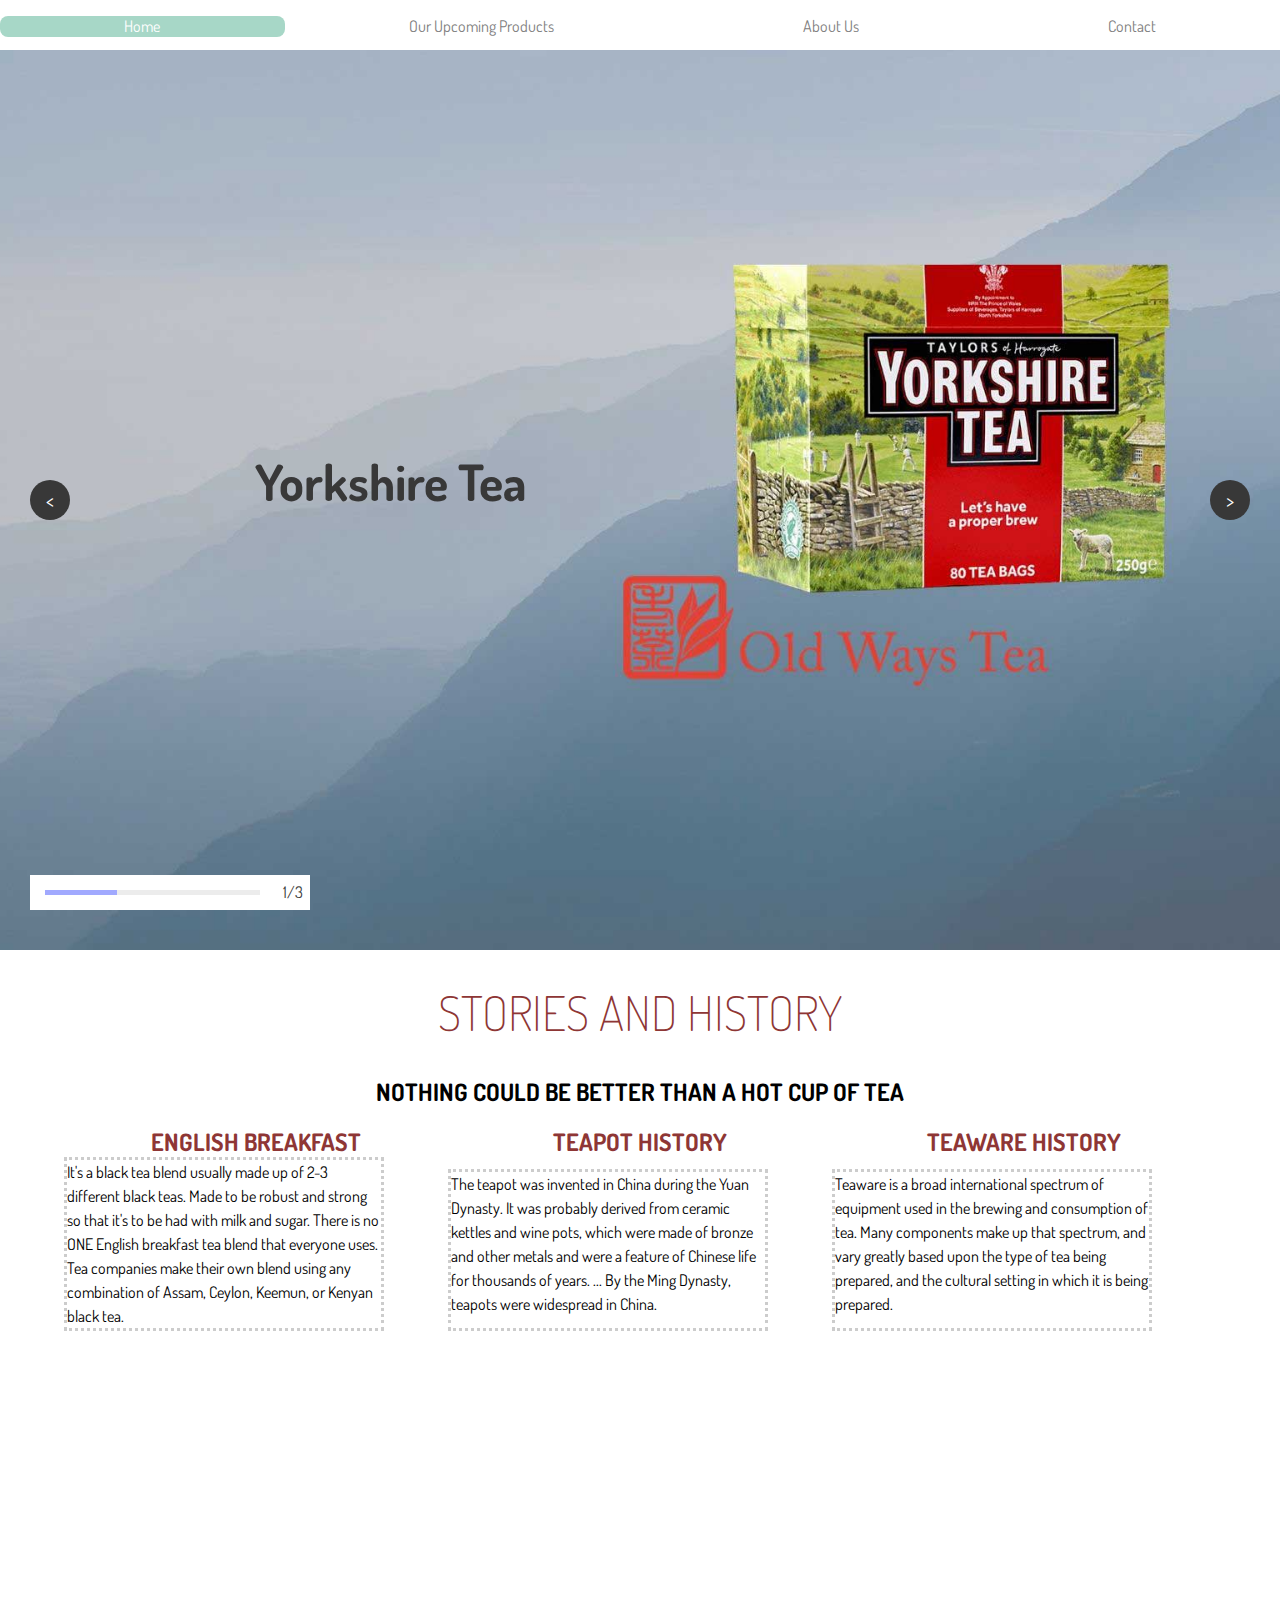
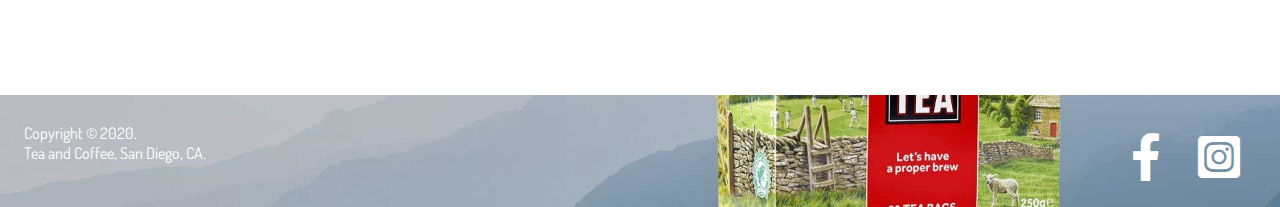
<file: index.html>
<!DOCTYPE html>
<html lang="en">
  <head>
    <meta charset="UTF-8" />
    <title>Tea & Coffee</title>
    <meta
      name="viewport"
      content="width=device-width, initial-scale=1, shrink-to-fit=no"
    />

    <link
      rel="stylesheet"
      href="https://use.fontawesome.com/releases/v5.5.0/css/all.css"
    />
    <link
      href="https://fonts.googleapis.com/css?family=Dosis"
      rel="stylesheet"
    />

    <link rel="stylesheet" href="../css/main.css" />

    <style>
      body {
        font-family: "Dosis";
        /* width: 80%;
        margin: 0 auto; */
      }

      nav {
        margin-bottom: 0.8rem;
      }

      #content {
        position: relative;
        min-height: 100vh;
      }

      p {
        margin-bottom: 1rem;
      }

      img {
        border-radius: 8px;
      }

      #content-wrap {
        padding-bottom: 4.5rem;
      }

      #main-footer {
        margin-top: 260px;
        height: 7rem;
        background-image: url("../images/1.jpg");
        background-repeat: no-repeat;
        background-position: center;
        background-size: cover;
        /* position: absolute; */
        bottom: 0;
        width: 100%;
        /* height: 4.5rem; */
      }
      
      .footer-content {
        display: flex;
        justify-content: space-between;
        height: 7rem;
        align-items: center;
      }

      .SocialMedia .fab {
        margin-right: 1rem;
        height: 50px;
        width: 50px;
        line-height: 50px;
        text-align: center;
        padding: 0.5rem;
      }
      .containerFT {
        max-width: 1280px;
        padding: 0 1.5rem;
        margin: auto;
        overflow: hidden;
      }
      .comp-ex-footer {
        margin-top: 30rem;
      }
      @media (max-width: 570px) {
        #main-footer {
          height: 10rem;
        }
        .comp-ex-footer {
          margin-top: 0.5rem;
        }
        .footer-content {
          flex-direction: column;
          padding: 1rem;
          height: 10rem;
        }
      }
    </style>
  </head>

  <body>
    <!-- body content  -->
    <div id="content">
      <div id="content-wrap">
        <nav class="all-sides-pa-4 all-sides-ma-2">
          <ul class="navbarUL">
            <li class="activeLI"><a href="index.html">Home</a></li>
            <li class="">
              <a href="pages/page1.html">Our Upcoming Products</a>
            </li>
            <li class=""><a href="navbar3.html">About Us</a></li>
            <li class=""><a href="navbar4.html">Contact</a></li>
          </ul>
        </nav>
        <div class="fragment all-sides-ma-4 all-sides-pa-4">
          <div class="slider">
            <div class="slider-items">
              <div class="Oneitem active">
                <div
                  class="imgSlide"
                  style="background-image: url('../images/1.jpg');"
                ></div>
                <div class="captionSlide">
                  <div class="textS Main-black">
                    <h1>Yorkshire Tea</h1>
                    <p>Taylors</p>
                  </div>
                </div>
              </div>
              <div class="Oneitem">
                <div
                  class="imgSlide"
                  style="background-image: url('../images/2low.jpg');"
                ></div>
                <div class="captionSlide">
                  <div class="textS Main-black">
                    <h1>Swachh Tea</h1>
                    <p>Tea Spa</p>
                  </div>
                </div>
              </div>
              <div class="Oneitem">
                <div
                  class="imgSlide"
                  style="background-image: url('../images/3.jpg');"
                ></div>
                <div class="captionSlide all-sides-pa-3">
                  <div class="textS Main-black">
                    <h1>Perfect Brewing Coffee Co.</h1>
                    <p>Original Blend</p>
                  </div>
                </div>
              </div>
            </div>

            <!-- Slider controls -->

            <div class="controlsSlide">
              <div class="prevS">&lt;</div>
              <div class="nextS">&gt;</div>
            </div>

            <!-- /Slider controls  -->

            <!--Slide info-->
            <div class="slide-info">
              <div class="meterS">
                <div class="innerS"></div>
              </div>
              <div class="numberS"></div>
            </div>
            <!--/Slide info-->

            <!--Next slide progress meter-->
            <div class="progressSlide"></div>
            <!--/Next slide progress meter-->
          </div>
        </div>

       
        <div class="text-center all-sides-ma-4">
          <h1 class="darkRed_tx darkRed_txfont-3 Sm-font-2 Med-font-1 fontW-2 Main-black ma-RL-1 up">
           Stories and History
          </h1>
          <h2 class=" font-5 Sm-font-4 Med-font-3 lHeight-copy up">
            <!-- style="text-transform: none !important;" -->
            Nothing could be better than a hot cup of tea 
          </h2>
        </div>

        <!-- Grid -->
        <div
          class="col-3 width90p centerGroup all-sides-ma-4"
          style="border: none !important;"
        >
          <div class="col-1-embed" style="border: none !important;">
            <h2 class="darkRed_tx  up text-center">English Breakfast</h2>
            <p
              class="font-5 lHeight-copy MaxW-narrow b-dotted b-light-gray all-sides-pa-2"
            >
            It's a black tea blend usually made up of 2-3 different black teas. Made to be robust and strong so that it's to be had with milk and sugar. There is no ONE English breakfast tea blend that everyone uses. Tea companies make their own blend using any combination of Assam, Ceylon, Keemun, or Kenyan black tea.
            </p>
          </div>
          <div class="col-1-embed" style="border: none !important;">
            <h2 class="darkRed_tx  up text-center">Teapot History</h2>
            <p
              class="font-5 lHeight-copy MaxW-narrow b-dotted b-light-gray all-sides-pa-2"
            >
              The teapot was invented in China during the Yuan Dynasty. It was probably derived from ceramic kettles and wine pots, which were made of bronze and other metals and were a feature of Chinese life for thousands of years. ... By the Ming Dynasty, teapots were widespread in China.
            </p>
          </div>
          <div class="col-1-embed" style="border: none !important;">
            <h2 class="darkRed_tx up text-center">Teaware History</h2>
            <p
              class="font-5 lHeight-copy MaxW-narrow b-dotted b-light-gray all-sides-pa-2"
            >
            Teaware is a broad international spectrum of equipment used in the brewing and consumption of tea. Many components make up that spectrum, and vary greatly based upon the type of tea being prepared, and the cultural setting in which it is being prepared. 
            </p>
            <!-- This is often referred to as the tea ceremony, and holds much significance in many cultures, particularly in northwestern Europe and in eastern Asia. -->
          </div>
        </div>

        <!-- Table -->
      </div>

      <footer id="main-footer" class="darkBlue_bg">
        <div class="footer-content containerFT">
          <p class="white_tx">
            Copyright &copy; 2020. <br />Tea and Coffee, San Diego, CA.
          </p>
          <div class="SocialMedia">
            <a href="https://www.facebook.com/" target="_blank"
              ><i class="fab fa-facebook-f fa-3x white_tx"></i>
            </a>

            <a href="https://www.instagram.com/" target="_blank"
              ><i class="fab fa-instagram-square fa-3x white_tx"></i
            ></a>
          </div>
        </div>
      </footer>
    </div>
    <!-- end of div#content -->
    <script src="../scripts/main.js"></script>
  </body>
</html>
</file>
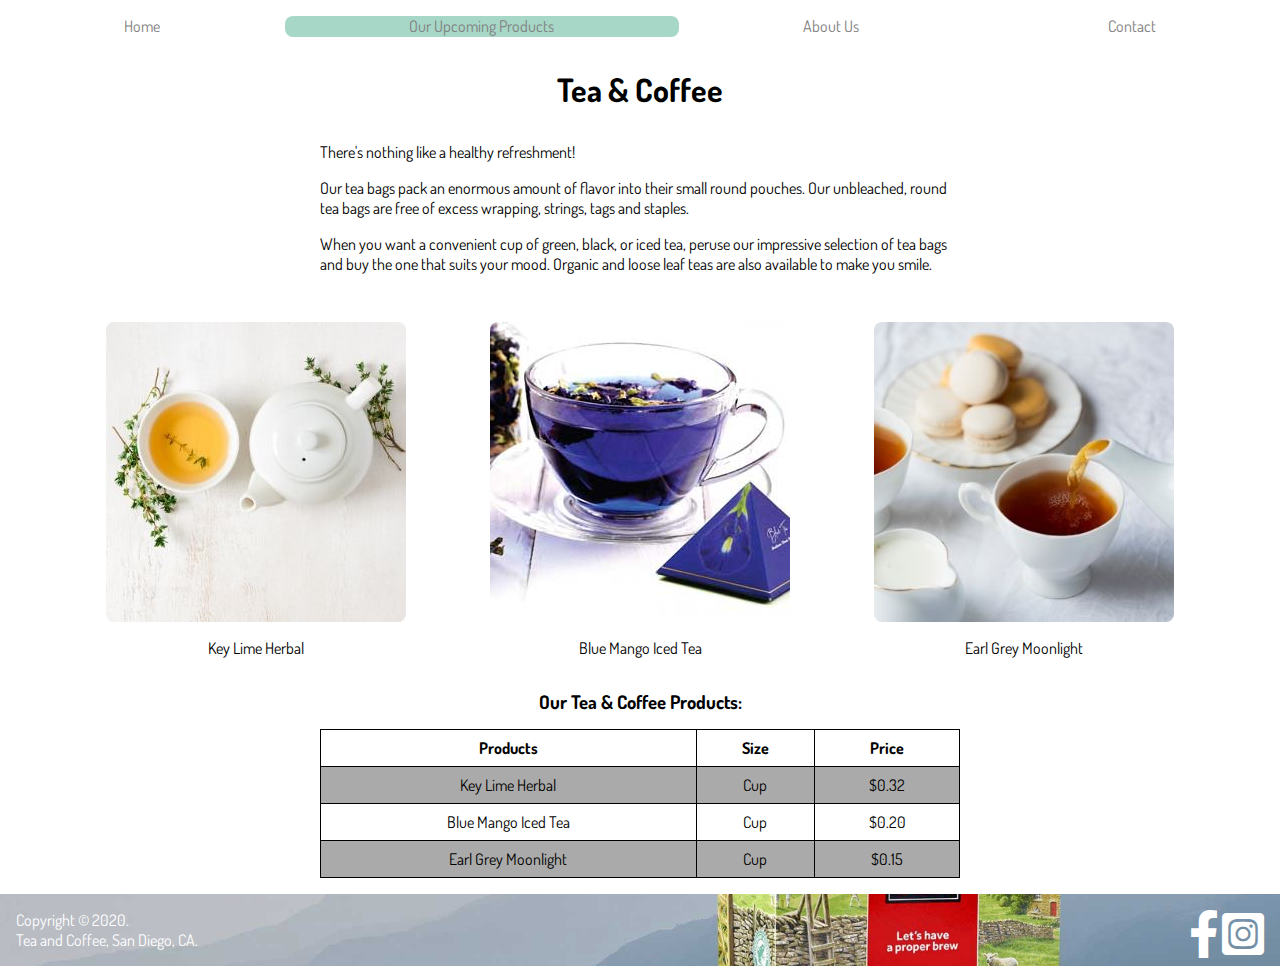
<file: pages/page1.html>
<!DOCTYPE html>
<html lang="en">
  <head>
    <meta charset="UTF-8" />
    <title>Upcoming Produts</title>
    <meta
      name="viewport"
      content="width=device-width, initial-scale=1, shrink-to-fit=no"
    />

    <link
      rel="stylesheet"
      href="https://use.fontawesome.com/releases/v5.5.0/css/all.css"
    />
    <link
      href="https://fonts.googleapis.com/css?family=Dosis"
      rel="stylesheet"
    />

    <link rel="stylesheet" href="../css/main.css" />

    <style>
      body {
        font-family: "Dosis";
      }

      #content {
        position: relative;
        min-height: 100vh;
      }

      p {
        margin-bottom: 1rem;
      }

      img {
        border-radius: 8px;
      }

      #content-wrap {
        padding-bottom: 4.5rem;
      }

      #main-footer {
        background-image: url("../images/1.jpg");
        background-repeat: no-repeat;
        background-position: center;
        background-size: cover;
        position: absolute;
        bottom: 0;
        width: 100%;
        height: 4.5rem;
      }

      .containerFT {
        display: flex !important;
        justify-content: space-between;
        padding: 1rem 1rem 0 1rem;
      }
    </style>
  </head>

  <body>
    <!-- body content  -->
    <div id="content">
      <div id="content-wrap">
        <nav>
          <ul class="navbarUL">
            <li><a href="../index.html">Home</a></li>
            <li class="activeLI">
              <a href="../pages/page1.html">Our Upcoming Products</a>
            </li>
            <li><a href="navbar3.html">About Us</a></li>
            <li><a href="navbar4.html">Contact</a></li>
          </ul>
        </nav>

        <h1 class="centerGroup text-center">Tea & Coffee</h1>
        <!-- <h2>Welcome to Tea & Coffee!</h2> -->

        <div class="col-1 width50p centerGroup">
          <p>There's nothing like a healthy refreshment!</p>
          <p>
            Our tea bags pack an enormous amount of flavor into their small
            round pouches. Our unbleached, round tea bags are free of excess
            wrapping, strings, tags and staples.
          </p>
          <p>
            When you want a convenient cup of green, black, or iced tea, peruse
            our impressive selection of tea bags and buy the one that suits your
            mood. Organic and loose leaf teas are also available to make you
            smile.
          </p>
        </div>

        <!-- Grid -->
        <div class="col-3 width90p centerGroup">
          <div class="col-1-embed">
            <img src="../images/4.jpg" class="centerGroup" alt = "tea"/>
            <p class="text-center">Key Lime Herbal</p>
          </div>
          <div class="col-1-embed">
            <img src="../images/blue.jpg" class="centerGroup" alt = "tea"/>
            <p class="text-center">Blue Mango Iced Tea</p>
          </div>
          <div class="col-1-embed">
            <img src="../images/8.jpg" class="centerGroup" alt = "tea"/>
            <p class="text-center">Earl Grey Moonlight</p>
          </div>
        </div>

        <!-- Table -->
        <div id="bodyContentTea">
          <h3 class="text-center">Our Tea & Coffee Products:</h3>
          <table
            class="centerGroup stripes border-outline border-row border-grid responsive-table lgihtBrown_bg text-center"
          >
            <tr class="white_bg">
              <th>Products</th>
              <th>Size</th>
              <th>Price</th>
            </tr>
            <tr>
              <td>Key Lime Herbal</td>
              <td>Cup</td>
              <td>$0.32</td>
            </tr>
            <tr class="white_bg">
              <td>Blue Mango Iced Tea</td>
              <td>Cup</td>
              <td>$0.20</td>
            </tr>
            <tr>
              <td>Earl Grey Moonlight</td>
              <td>Cup</td>
              <td>$0.15</td>
            </tr>
          </table>
        </div>
      </div>

      <footer id="main-footer" class="darkBlue_bg">
        <div class="footer-content containerFT">
          <p class="white_tx">
            Copyright &copy; 2020. <br />Tea and Coffee, San Diego, CA.
          </p>
          <div class="SocialMedia">
            <a href="https://www.facebook.com/" target="_blank"
              ><i class="fab fa-facebook-f fa-3x white_tx"></i>
            </a>

            <a href="https://www.instagram.com/" target="_blank"
              ><i class="fab fa-instagram-square fa-3x white_tx"></i
            ></a>
          </div>
        </div>
      </footer>
    </div>
    <!-- end of div#content -->
    <script src="../scripts/main.js"></script>
  </body>
</html>
</file>
<file: css/main.css>
@import url("https://fonts.googleapis.com/css2?family=Dosis:wght@300;400;600&display=swap");
@import url("https://cdnjs.cloudflare.com/ajax/libs/font-awesome/5.13.0/css/all.min.css");
@import url("https://cdnjs.cloudflare.com/ajax/libs/font-awesome/5.13.0/css/all.min.css");
.primaryColor {
  color: #a1a9fe;
}

.primDark {
  color: #6f7bfd;
}

.text-center {
  text-align: center;
}

.text-left {
  text-align: left;
}

.text-right {
  text-align: right;
}

.text-justify {
  text-align: justify;
}

.shadow-1 {
  box-shadow: 0px 4px 2px rgba(0, 0, 0, 0.2);
}

.shadow-2 {
  box-shadow: 0px 0px 8px 2px rgba(0, 0, 0, 0.2);
}

.shadow-3 {
  box-shadow: 2px 4px 2px rgba(0, 0, 0, 0.2);
}

.shadow-4 {
  box-shadow: 2px 8px 0px rgba(0, 0, 0, 0.2);
}

.shadow-5 {
  box-shadow: 4px 4px 8px 0px rgba(0, 0, 0, 0.2);
}

.opacity-10 {
  opacity: 1;
}

.opacity-9 {
  opacity: 0.9;
}

.opacity-8 {
  opacity: 0.8;
}

.opacity-7 {
  opacity: 0.7;
}

.opacity-6 {
  opacity: 0.6;
}

.opacity-5 {
  opacity: 0.5;
}

.opacity-4 {
  opacity: 0.4;
}

.opacity-3 {
  opacity: 0.3;
}

.opacity-2 {
  opacity: 0.2;
}

.opacity-1 {
  opacity: 0.1;
}

.opacity-05 {
  opacity: 0.05;
}

.opacity-025 {
  opacity: 0.025;
}

.opacity-0 {
  opacity: 0;
}

.fragment {
  overflow-x: hidden;
  box-sizing: border-box;
}

.slider {
  height: 100vh;
  position: relative;
  overflow: hidden;
}

.slider .slider-items {
  height: 100%;
}

.slider .slider-items .Oneitem {
  height: 100%;
  display: none;
}

.slider .slider-items .Oneitem.active {
  display: flex;
}

.slider .slider-items .Oneitem .imgSlide {
  max-width: 100%;
  height: 100%;
  width: 100%;
  position: absolute;
  left: 0;
  top: 0;
  background-position: center;
  background-size: cover;
  animation: zoom 1s linear forwards;
}

@keyframes zoom {
  0% {
    transform: scale(1);
  }
  100% {
    transform: scale(1.05);
  }
}

.slider .slider-items .Oneitem .captionSlide {
  position: relative;
  max-width: 1170px;
  z-index: 10;
  margin: auto;
  flex-grow: 1;
}

.slider .slider-items .Oneitem .captionSlide h1 {
  margin: 0;
  font-size: 50px;
  animation: text 1s ease forwards;
}

.slider .slider-items .Oneitem .captionSlide p {
  margin: 10px 0 0;
  font-size: 20px;
  animation: text 1s ease forwards;
  animation-delay: 0.5s;
  opacity: 0;
}

@keyframes text {
  0% {
    opacity: 0;
    transform: translateX(-100px);
  }
  100% {
    opacity: 1;
    transform: translateX(0px);
  }
}

.slider .controlsSlide .prevS,
.slider .controlsSlide .nextS {
  position: absolute;
  height: 40px;
  width: 40px;
  background-color: #383838;
  border-radius: 50%;
  z-index: 11;
  top: 50%;
  margin-top: -20px;
  color: #ffffff;
  text-align: center;
  line-height: 40px;
  font-size: 20px;
  cursor: pointer;
  transition: background-color 0.5s ease;
}

.slider .controlsSlide .prevS:hover,
.slider .controlsSlide .nextS:hover {
  background-color: #a1a9fe;
}

.slider .controlsSlide .prevS {
  left: 30px;
}

.slider .controlsSlide .nextS {
  right: 30px;
}

.slider .slide-info {
  position: absolute;
  width: 280px;
  padding: 15px;
  left: 30px;
  bottom: 40px;
  background-color: #ffffff;
  padding-right: 50px;
}

.slider .slide-info .meterS {
  height: 5px;
  background-color: #ececec;
  width: 100%;
}

.slider .slide-info .meterS .innerS {
  width: 0px;
  background-color: #a1a9fe;
  transition: all 1s linear;
  height: 5px;
}

.slider .slide-info .numberS {
  position: absolute;
  right: 0px;
  top: 0px;
  color: #383838;
  height: 100%;
  width: 35px;
  text-align: center;
  line-height: 35px;
}

@keyframes progressSlide {
  0% {
    width: 0%;
  }
  100% {
    width: 100%;
  }
}

/*responsive*/
@media (max-width: 1700px) {
  .slider .slider-items .Oneitem .captionSlide {
    padding: 50px 200px;
  }
}

@media (max-width: 1170px) {
  .slider .slider-items .Oneitem .captionSlide {
    padding: 15px 100px;
  }
}

@media (max-width: 767px) {
  .fragment {
    display: none;
  }
}

.ital {
  font-style: italic;
}

.bold {
  font-weight: bold;
}

.capit {
  text-transform: capitalize;
}

.up {
  text-transform: uppercase;
}

.low {
  text-transform: lowercase;
}

.text-trans-none {
  text-transform: none !important;
}

.cite {
  font-style: italic;
  font-family: fantasy;
}

.line {
  text-decoration: line-through !important;
}

.underline {
  text-decoration: underline !important;
}

.font-1 {
  font-size: 5rem;
}

.font-2 {
  font-size: 3rem;
}

.font-3 {
  font-size: 1.5rem;
}

.font-4 {
  font-size: 1.25rem;
}

.font-5 {
  font-size: 1rem;
}

.font-6 {
  font-size: 0.875rem;
}

.MaxW {
  max-width: 30em;
}

.MaxW-wide {
  max-width: 34em;
}

.MaxW-narrow {
  max-width: 20em;
}

.fontW-1 {
  font-weight: 100;
}

.fontW-2 {
  font-weight: 200;
}

.fontW-3 {
  font-weight: 300;
}

.fontW-4 {
  font-weight: 400;
}

.fontW-5 {
  font-weight: 500;
}

.fontW-6 {
  font-weight: 600;
}

.fontW-7 {
  font-weight: 700;
}

.fontW-8 {
  font-weight: 800;
}

.fontW-9 {
  font-weight: 900;
}

.lHeight-consolid {
  line-height: 1;
}

.lHeight-title {
  line-height: 1.25;
}

.lHeight-copy {
  line-height: 1.5;
}

.blockquate {
  margin-left: 0;
  margin-top: 0;
  padding-left: 2rem;
  color: #383838;
  border-left-style: solid;
  border-left-width: 1px;
  border-width: 0.25rem;
  border-color: #a1a9fe;
}

.blockquate-p {
  font-size: 1.5rem;
  line-height: 1;
  max-width: 30em;
  margin-top: 0;
}

.blockquate-c {
  text-transform: uppercase;
  font-size: 0.875rem;
  letter-spacing: 0.1em;
  font-style: normal;
}

.list-non {
  list-style-type: none;
}

.list-fun {
  list-style-type: "\1F44D";
}

.list-sq {
  list-style-type: square;
}

.list-cir {
  list-style-type: circle;
}

.default {
  font-family: "Dosis", Helvetica, sans-serif;
}

.sans-serif {
  font-family: helvetica, arial, sans-serif;
}

.helvetica {
  font-family: "helvetica neue", helvetica, sans-serif;
}

.avenir {
  font-family: "avenir next", avenir, sans-serif;
}

.serif {
  font-family: georgia, times, serif;
}

.athelas {
  font-family: athelas, georgia, serif;
}

.georgia {
  font-family: georgia, serif;
}

.times {
  font-family: times, serif;
}

.baskerville {
  font-family: baskerville, serif;
}

.code {
  font-family: Consolas, "courier new";
  padding: 2px;
  font-size: 105%;
}

.courier {
  font-family: "Courier Next", courier, monospace;
}

.b-default {
  border-style: solid;
  border-width: 1px;
}

.b-top {
  border-top-style: solid;
  border-top-width: 1px;
}

.b-right {
  border-right-style: solid;
  border-right-width: 1px;
}

.b-bottom {
  border-bottom-style: solid;
  border-bottom-width: 1px;
}

.b-left {
  border-left-style: solid;
  border-left-width: 1px;
}

.b-none {
  border-style: none;
  border-width: 0;
}

.b-dotted {
  border-style: dotted;
}

.b-dashed {
  border-style: dashed;
}

.b-blue {
  border-color: #a1a9fe;
}

.b-white {
  border-color: #ffffff;
}

.b-light-gray {
  border-color: #ccc;
}

@media screen and (min-width: 30em) {
  .Sm-pad-0 {
    padding: 0rem;
  }
  .Sm-pad-1 {
    padding: 0.5px;
  }
  .Sm-pad-2 {
    padding: 1rem;
  }
  .Sm-pad-3 {
    padding: 2rem;
  }
  .Sm-pad-4 {
    padding: 4rem;
  }
  .Sm-pad-5 {
    padding: 8rem;
  }
  .Sm-pad-6 {
    padding: 16rem;
  }
}

@media screen and (min-width: 30em) and (max-width: 60em) {
  .Sm-font-2 {
    font-size: 2.25rem;
  }
  .Sm-font-4 {
    font-size: 1.25rem;
  }
}

@media screen and (min-width: 60em) {
  .Med-font-1 {
    font-size: 3rem;
  }
  .Med-font-3 {
    font-size: 1.5rem;
  }
}

i.fas.fa-bars {
  color: #19d5a5;
  text-align: center;
  margin: 0 auto;
  width: 100%;
  margin-top: 1em;
}

.displayGrid {
  display: grid;
}

.vanish {
  display: none;
}

.navbarUL {
  grid-template-columns: 1fr;
  grid-template-rows: auto;
  text-align: center;
}

.navbarUL li a {
  display: block;
  color: #808080;
}

.navbarLI {
  border: 1px solid #383838;
}

.activeLI {
  background-color: #a7d7c7;
  border-radius: 8px;
}

.whiteText {
  color: #ffffff !important;
}

@media screen and (min-width: 376px) and (max-height: 375px) {
  ul {
    margin-top: 0.5em;
  }
  li {
    grid-row: 1;
  }
  i.fas.fa-bars {
    display: none;
  }
  .displayGrid {
    grid-template-rows: 1fr;
    grid-template-columns: auto;
  }
}

@media screen and (min-width: 768px) {
  ul {
    margin-top: 1em;
  }
  li {
    grid-row: 1;
  }
  i.fas.fa-bars {
    display: none;
  }
  .displayGrid {
    grid-template-rows: 1fr;
    grid-template-columns: auto;
  }
}

@media screen and (min-width: 900px) {
  .navbarUL li a:after {
    content: "";
    display: block;
    margin: 0 auto;
    border-bottom: 1px solid #a1a9fe;
    width: 0%;
    transition: 1.5s ease-out;
  }
  .navbarUL li a:hover:after {
    width: 30%;
  }
}

.centerGroup {
  margin: 0 auto;
}

.centerTextContent {
  text-align: center;
}

.width10p {
  width: 10%;
}

.width20p {
  width: 20%;
}

.width30p {
  width: 30%;
}

.width40p {
  width: 40%;
}

.width50p {
  width: 50%;
}

.width60p {
  width: 60%;
}

.width70p {
  width: 70%;
}

.width80p {
  width: 80%;
}

.width90p {
  width: 90%;
}

.width100p {
  width: 100%;
}

.col-1 {
  display: grid;
  grid-template-columns: 1fr;
  grid-template-rows: auto;
  margin-top: 1em;
  margin-bottom: 1em;
}

.col-1-embed {
  display: grid;
  grid-template-columns: repeat(1, 1fr);
  grid-template-rows: auto;
}

.col-2 {
  display: grid;
  grid-template-columns: repeat(2, 1fr);
  grid-template-rows: auto;
  margin-top: 1em;
  margin-bottom: 1em;
}

.col-2 :first-child {
}

.col-2-embed {
  display: grid;
  grid-template-columns: repeat(2, 1fr);
  grid-template-rows: auto;
}

.col-3 {
  display: grid;
  grid-template-columns: repeat(3, 1fr);
  grid-template-rows: auto;
  margin-top: 1em;
  margin-bottom: 1em;
}

.col-3-embed {
  display: grid;
  grid-template-columns: repeat(3, 1fr);
  grid-template-rows: auto;
}

.col-4 {
  display: grid;
  grid-template-columns: repeat(4, 1fr);
  grid-template-rows: auto;
  margin-top: 1em;
  margin-bottom: 1em;
}

.col-4-embed {
  display: grid;
  grid-template-columns: repeat(4, 1fr);
  grid-template-rows: auto;
}

.col-5 {
  display: grid;
  grid-template-columns: repeat(5, 1fr);
  grid-template-rows: auto;
  margin-top: 1em;
  margin-bottom: 1em;
}

.col-5-embed {
  display: grid;
  grid-template-columns: repeat(5, 1fr);
  grid-template-rows: auto;
}

.col-6 {
  display: grid;
  grid-template-columns: repeat(6, 1fr);
  grid-template-rows: auto;
  margin-top: 1em;
  margin-bottom: 1em;
}

.col-6-embed {
  display: grid;
  grid-template-columns: repeat(6, 1fr);
  grid-template-rows: auto;
}

.uneven {
  display: grid;
  grid-template-rows: auto;
}

.responsive-table {
  width: 50%;
}

.border-outline {
  border: 1px solid black;
  border-collapse: collapse;
}

.border-row tr {
  border: 1px solid black;
  border-collapse: collapse;
}

.border-grid th,
.border-grid td {
  border: 1px solid black;
  border-collapse: collapse;
}

table,
tr,
th,
td {
  padding: 0.5rem;
}

.tableLeftAlign {
  text-align: left;
}

.centerGroup {
  margin: 1em auto;
}

table.stripes tr:nth-child(even) {
  background-color: #aaa;
}

.mainDiv {
  margin: 0 10px;
  padding: 0;
  box-sizing: border-box;
}

.paymentAMZ {
  background: #ffffff;
  max-width: 360px;
  margin: 80px auto;
  height: auto;
  padding: 35px;
  padding-top: 70px;
  border-radius: 5px;
  position: relative;
}

.paymentAMZ h2 {
  text-align: center;
  letter-spacing: 2px;
  margin-bottom: 40px;
  color: #383838;
  margin: 0;
  padding: 0;
  box-sizing: border-box;
}

.formFields .labelAMZ {
  display: block;
  color: #383838;
  margin-bottom: 6px;
}

.inputAMZ {
  padding: 13px 0px 13px 25px;
  width: 100%;
  text-align: center;
  border: 2px solid #ececec;
  border-radius: 5px;
  letter-spacing: 1px;
  word-spacing: 3px;
  outline: none;
  font-size: 16px;
  color: #616060;
  margin: 0;
  box-sizing: border-box;
}

.card-grp {
  display: flex;
  justify-content: space-between;
  margin: 0;
  padding: 0;
  box-sizing: border-box;
}

.card-item {
  width: 48%;
  margin: 0;
  padding: 0;
  box-sizing: border-box;
}

.spaceSC {
  margin-bottom: 20px;
  margin-top: 0;
  margin-left: 0;
  margin-right: 0;
  padding: 0;
  box-sizing: border-box;
}

.icon-relative {
  position: relative;
}

.icon-relative .fas,
.fa-credit-card,
.fa-calendar-alt {
  text-align: left;
}

.icon-relative .fas,
.icon-relative .far {
  position: absolute;
  bottom: 12px;
  left: 15px;
  font-size: 20px;
  color: #383838;
}

.BTN-1_2 {
  margin-top: 40px;
  background: #19d5a5;
  padding: 12px;
  text-align: center;
  color: #f4f4f4;
  border-radius: 5px;
  cursor: pointer;
  margin-bottom: 0;
  text-decoration: none;
  border-style: none;
  border-width: 0;
  color: #f4f4f4;
  background-color: #8187d8;
  border-radius: 10px;
  transform: translateZ(0);
  transition: transform 0.25s ease-out;
  opacity: 1;
  cursor: pointer;
}

.BTN-1_2:hover,
.BTN-1_2:focus {
  transform: scale(1.05);
  opacity: 0.8;
  transition: opacity 0.15s ease-out;
}

.BTN-1_2:active {
  transform: scale(0.9);
}

@media screen and (max-width: 420px) {
  .card-grp {
    flex-direction: column;
  }
  .card-item {
    width: 100%;
    margin-bottom: 20px;
  }
  .BTN-1_2 {
    margin-top: 20px;
  }
}

.Main-blue {
  color: #a1a9fe;
}

.Main-black {
  color: #383838;
}

.Main-white {
  color: #ffffff;
}

.Sec-blue {
  color: #8187d8;
}

.Sec-blue_bg {
  background-color: #8187d8;
}

.Sec-opac {
  background-color: #d1d5ff;
}

.Sec-black {
  color: #383838;
}

.Sec-white {
  color: #f4f4f4;
}

.Sec-gray {
  color: #ccc;
}

.primDark {
  color: #6f7bfd;
}

.white_bg {
  background-color: #ffffff;
}

.black_bg {
  background-color: #000000;
}

.lightBlue_bg {
  background-color: #e5f9fb;
}

.lightRed_bg {
  background-color: #f5d3cb;
}

.lightYellow_bg {
  background-color: #f8f493;
}

.lightGreen_bg {
  background-color: #e7f6ac;
}

.lgihtBrown_bg {
  background-color: #f5efd2;
}

.darkBlue_bg {
  background-color: #a7bed3;
}

.darkRed_bg {
  background-color: #8e3635;
}

.darkYellow_bg {
  background-color: #b0993b;
}

.darkGreen_bg {
  background-color: #80984a;
}

.darkBrown_bg {
  background-color: #8d755b;
}

.darkBlue_tx {
  color: #a7bed3;
}

.darkRed_tx {
  color: #8e3635;
}

.darkYellow_tx {
  color: #b0993b;
}

.darkGreen_tx {
  color: #80984a;
}

.darkBrown_tx {
  color: #8d755b;
}

.white_tx {
  color: white;
}

.black_tx {
  color: #000000;
}

.gray_tx {
  color: #808080;
}

.gray_bg {
  background-color: #fafafa;
}

.juicy_green_tx {
  color: #309c32;
}

.juicy_green_bg {
  color: #309c32;
}

.beige_bg {
  background-color: #e7e2dd;
}

.float-l {
  float: left;
}

.float-r {
  float: right;
}

.float-n {
  float: none;
}

.clearFix::after {
  content: " ";
  display: table;
  clear: both;
}

.BTN-1 {
  text-decoration: none;
  border-style: none;
  border-width: 0;
  padding-left: 1rem;
  padding-right: 1rem;
  padding-top: 0.5rem;
  padding-bottom: 0.5rem;
  margin-bottom: 0.5rem;
  display: inline-block;
  color: #f4f4f4;
  background-color: #8187d8;
  border-radius: 10px;
  transform: translateZ(0);
  transition: transform 0.25s ease-out;
  opacity: 1;
  cursor: pointer;
}

.BTN-1:hover,
.BTN-1:focus {
  transform: scale(1.05);
  opacity: 0.8;
  transition: opacity 0.15s ease-out;
}

.BTN-1:active {
  transform: scale(0.9);
}

.BTN-1_1 {
  text-decoration: none;
  border-style: none;
  border-width: 0;
  padding-left: 1rem;
  padding-right: 1rem;
  padding-top: 0.5rem;
  padding-bottom: 0.5rem;
  margin-bottom: 0.5rem;
  display: inline-block;
  color: #f4f4f4;
  background-color: #808080;
  border-radius: 10px;
  transform: translateZ(0);
  transition: transform 0.25s ease-out;
  opacity: 1;
  cursor: pointer;
}

.BTN-1_1:hover,
.BTN-1_1:focus {
  transform: scale(1.05);
  opacity: 0.8;
  transition: opacity 0.15s ease-out;
}

.BTN-1_1:active {
  transform: scale(0.9);
}

.BTN-1_2 {
  margin-top: 40px;
  background: #8187d8;
  padding: 12px;
  text-align: center;
  color: #f4f4f4;
  border-radius: 5px;
  cursor: pointer;
  margin-bottom: 0;
  text-decoration: none;
  border-style: none;
  border-width: 0;
  color: #f4f4f4;
  background-color: #8187d8;
  border-radius: 10px;
  transform: translateZ(0);
  transition: transform 0.25s ease-out;
  opacity: 1;
  cursor: pointer;
}

.BTN-1_2:hover,
.BTN-1_2:focus {
  transform: scale(1.05);
  opacity: 0.8;
  transition: opacity 0.15s ease-out;
}

.BTN-1_2:active {
  transform: scale(0.9);
}

.BTN-2 {
  text-decoration: none;
  transform: translateZ(0);
  transition: transform 0.25s ease-out;
  border-radius: 9999px;
  border-style: solid;
  border-width: 0.25rem;
  padding-top: 0.5rem;
  padding-bottom: 0.5rem;
  padding-left: 1rem;
  padding-right: 1rem;
  margin-bottom: 1rem;
  display: inline-block;
  border-color: #8187d8;
  color: #8187d8;
  cursor: pointer;
}

.BTN-2:hover,
.BTN-2:focus {
  transform: scale(1.05);
}

.BTN-2:active {
  transform: scale(0.9);
}

.BTN-2_1 {
  text-decoration: none;
  transform: translateZ(0);
  transition: transform 0.25s ease-out;
  border-radius: 9999px;
  border-style: solid;
  border-width: 0.25rem;
  padding-top: 0.5rem;
  padding-bottom: 0.5rem;
  padding-left: 1rem;
  padding-right: 1rem;
  margin-bottom: 1rem;
  display: inline-block;
  border-color: #808080;
  color: #808080;
  cursor: pointer;
}

.BTN-2_1:hover,
.BTN-2_1:focus {
  transform: scale(1.05);
}

.BTN-2_1:active {
  transform: scale(0.9);
}

.BTN-3 {
  text-decoration: none;
  border-radius: 10px;
  opacity: 1;
  display: inline-block;
  transition: opacity 0.15s ease-in;
  border-style: solid;
  border-width: 0.18rem;
  padding-top: 0.5rem;
  padding-bottom: 0.5rem;
  padding-left: 1rem;
  padding-right: 1rem;
  margin-bottom: 0.5rem;
  display: inline-block;
  border-color: #383838;
  color: #383838;
}

.BTN-3:hover,
.BTN-3:focus {
  opacity: 0.5;
  transition: opacity 0.15s ease-in;
  background-color: #d1d5ff;
}

.BTN-4 {
  text-decoration: none;
  border-style: solid;
  border-width: 0.25rem;
  padding-top: 0.5rem;
  padding-bottom: 0.5rem;
  padding-left: 1rem;
  padding-right: 1rem;
  margin-bottom: 1rem;
  display: inline-block;
  border-style: none;
  border-width: 0;
  background-color: #8187d8;
  color: #f4f4f4;
  cursor: pointer;
  opacity: 1;
  transition: opacity 0.15s ease-in;
}

.BTN-4:hover,
.BTN-4:focus {
  opacity: 0.5;
  transition: opacity 0.15s ease-in;
}

.BTN-4:active {
  opacity: 0.8;
  transition: opacity 0.15s ease-out;
}

.resp-image {
  max-width: 100%;
  height: auto;
}

/* :root {
  --primaryColor: #f09d51;
  --mainWhite: #fff;
  --mainBlack: #222;
  --mainGrey: #ececec;
  --mainSpacing: 0.1rem;
  --mainTransition: all 0.3s linear;
} */
* {
  margin: 0;
  padding: 0;
  box-sizing: border-box;
}

.shopping {
  color: #a1a9fe;
  background: #ffffff;
  font-family: "Lato", sans-serif;
}

/* --------------- Navbar ---------------- */
.navbarSh {
  position: sticky;
  top: 0;
  height: 60px;
  width: 100%;
  display: flex;
  align-items: center;
  background: #e7e2dd;
  z-index: 1;
}

.navbarSh-center {
  width: 100%;
  max-width: 1170px;
  margin: 0 auto;
  display: flex;
  align-items: center;
  justify-content: space-between;
  padding: 0 1.5rem;
}

.nav-icon {
  font-size: 1.5rem;
}

.cart-btn {
  position: relative;
  cursor: pointer;
}

.cart-items {
  position: absolute;
  top: 1px;
  right: -8px;
  background: #a1a9fe;
  padding: 0 5px;
  border-radius: 30%;
  color: #ffffff;
}

.baskeT {
  color: black;
}

/* --------------- End of Navbar ---------------- */
/* --------------- Hero ---------------- */
.heroComp {
  min-height: calc(100vh - 60px);
  background: url("https://via.placeholder.com/100") center/cover no-repeat;
  display: flex;
  align-items: center;
  justify-content: center;
}

.bannerSh {
  text-align: center;
  background: rgba(255, 255, 255, 0.8);
  display: inline-block;
  padding: 2rem;
}

.banner-title {
  font-size: 3.4rem;
  text-transform: uppercase;
  letter-spacing: 0.1rem;
  margin-bottom: 3rem;
}

.banner-btn {
  padding: 1rem 3rem;
  text-transform: uppercase;
  letter-spacing: 0.1rem;
  font-size: 1rem;
  background: #a1a9fe;
  color: #383838;
  border: 1px solid #a1a9fe;
  transition: all 0.3s linear;
  cursor: pointer;
}

.banner-btn:hover {
  background: transparent;
  color: #a1a9fe;
}

/* --------------- End of Hero ---------------- */
/* --------------- Products ---------------- */
.products {
  padding: 4rem 0;
}

.section-title h2 {
  text-align: center;
  font-size: 2.5rem;
  margin-bottom: 5rem;
  text-transform: capitalize;
  letter-spacing: 0.1rem;
}

.products-center {
  width: 90vw;
  margin: 0 auto;
  max-width: 1170px;
  display: grid;
  grid-template-columns: repeat(auto-fit, minmax(260px, 1fr));
  grid-column-gap: 1.5rem;
  grid-row-gap: 2rem;
}

.img-container {
  position: relative;
  overflow: hidden;
}

.bag-btn {
  position: absolute;
  top: 70%;
  right: 0;
  background: #a1a9fe;
  border: none;
  text-transform: uppercase;
  padding: 0.5rem 0.75rem;
  letter-spacing: 0.1rem;
  font-weight: bold;
  transition: all 0.3s linear;
  transform: translateX(101%);
  cursor: pointer;
}

.bag-btn:hover {
  color: #ffffff;
}

.fa-shopping-cart {
  margin-right: 0.5rem;
}

.img-container:hover .bag-btn {
  transform: translateX(0);
}

.product-img {
  display: block;
  width: 100%;
  min-height: 12rem;
  transition: all 0.3s linear;
}

.img-container:hover .product-img {
  opacity: 0.5;
}

.product h3 {
  text-transform: capitalize;
  font-size: 1.1rem;
  margin-top: 1rem;
  letter-spacing: 0.1rem;
  text-align: center;
}

.product h4 {
  margin-top: 0.7rem;
  letter-spacing: 0.1rem;
  color: #a1a9fe;
  text-align: center;
}

/* ---------------End of Products ---------------- */
/* --------------- Cart ---------------- */
.cart-overlay {
  position: fixed;
  top: 0;
  right: 0;
  width: 100%;
  height: 100%;
  transition: all 0.3s linear;
  z-index: 2;
  visibility: hidden;
}

.cart {
  position: fixed;
  top: 0;
  right: 0;
  width: 100%;
  height: 100%;
  overflow: scroll;
  z-index: 3;
  background: #e7e2dd;
  padding: 1.5rem;
  transition: all 0.3s linear;
  transform: translateX(100%);
}

.showCart {
  transform: translateX(0);
}

.transparentBcg {
  visibility: visible;
}

@media screen and (min-width: 768px) {
  .cart {
    width: 30vw;
    min-width: 450px;
  }
}

.close-cart {
  font-size: 1.7rem;
  cursor: pointer;
}

.cart h2 {
  text-transform: capitalize;
  text-align: center;
  letter-spacing: 0.1rem;
  margin-bottom: 2rem;
}

/*---------- Cart Item -------------------- */
.cart-item {
  display: grid;
  align-items: center;
  grid-template-columns: auto 1fr auto;
  grid-column-gap: 1.5rem;
  margin: 1.5rem 0;
}

.cart-item img {
  width: 75px;
  height: 75px;
}

.cart-item h4 {
  font-size: 0.85rem;
  text-transform: capitalize;
  letter-spacing: 0.1rem;
}

.cart-item h5 {
  margin: 0.5rem 0;
  letter-spacing: 0.1rem;
}

.item-amount {
  text-align: center;
}

.remove-item {
  color: grey;
  cursor: pointer;
}

.fa-chevron-up,
.fa-chevron-down {
  color: #a1a9fe;
  cursor: pointer;
}

/*---------- End of Cart Item -------------------- */
.cart-footer {
  margin-top: 2rem;
  letter-spacing: 0.1rem;
  text-align: center;
}

.cart-footer h3 {
  text-transform: capitalize;
  margin-bottom: 1rem;
}

/* --------------- End of Cart ---------------- */
#pushPI {
  background-color: #81e4e8;
  display: block;
  border-radius: 10px;
  font-family: "Dosis", Helvetica, sans-serif;
  text-align: center;
  padding: 10px 10px;
  font-size: 1em;
  color: #383838;
  box-shadow: 10px 10px 10px #ececec;
  border: none;
}

#pushPI:hover {
  background-color: #616060;
  color: #ffffff;
  transform: scale(0.93);
  transition: 0.5s;
  box-shadow: 2px 2px 5px #383838;
}

#pushPI:active {
  background-color: #383838;
  color: #ffffff;
}

.containerPI {
  min-height: 125vh;
  display: flex;
  flex-direction: column;
  background-color: #ececec;
}

@media (min-width: 768px) {
  .containerPI {
    display: flex;
    justify-content: center;
    align-items: center;
  }
}

.cardPI {
  width: 100%;
  display: flex;
  flex-direction: column;
  justify-content: center;
  align-items: center;
}

@media (min-width: 768px) {
  .cardPI {
    display: flex;
    justify-content: center;
    align-items: center;
    flex-direction: row;
    width: 860px;
  }
}

.productBackground {
  width: 100%;
  height: 595px;
  background-color: #a9edef;
  position: relative;
  box-shadow: -15px 0 35px rgba(0, 0, 0, 0.1), 0 -15px 35px rgba(0, 0, 0, 0.1),
    0 -15px 35px rgba(0, 0, 0, 0.1), 0 -15px 35px rgba(0, 0, 0, 0.1);
}

.productBackground i {
  font-size: 1.3em;
  margin-top: 13px;
}

@media (min-width: 435px) {
  .productBackground {
    height: 100vh;
  }
  .productBackground .productPI {
    height: 60%;
    width: 100%;
  }
}

@media (min-width: 768px) {
  .productBackground {
    height: 770px;
    width: 120%;
  }
}

.infoPI {
  width: 100%;
  background-color: #ffffff;
  z-index: 1;
  padding: 35px 40px;
  box-shadow: 15px 0 35px rgba(0, 0, 0, 0.1), 0 15px 35px rgba(0, 0, 0, 0.1),
    0 15px 35px rgba(0, 0, 0, 0.1);
}

@media (min-width: 768px) {
  .infoPI {
    height: 770px;
  }
}

.logoPI {
  position: absolute;
  color: #ffffff;
  width: 60px;
  height: 60px;
  top: 20px;
  left: 20px;
  transition: 0.5s;
}

.logoPI:hover {
  transform: scale(1.2);
}

@media (min-width: 435px) {
  .logoPI {
    height: 75px;
    width: 75px;
  }
}

.sharePI {
  position: absolute;
  top: 15px;
  right: 15px;
  background-color: #ffffff;
  width: 40px;
  height: 40px;
  border-radius: 50%;
  text-align: center;
  font-size: 1.3rem;
  text-decoration: none;
  transition: 0.5s;
}

.sharePI:hover {
  transform: scale(1.2);
}

.productBackground i {
  line-height: 10px;
}

.productTitle {
  position: absolute;
  top: 175px;
  left: 25px;
  text-transform: uppercase;
  color: #ffffff;
  opacity: 0.3;
  font-size: 4em;
}

@media (min-width: 375px) {
  .productTitle {
    left: 23px;
    font-size: 5em;
  }
}

@media (min-width: 425px) {
  .productTitle {
    left: 37px;
    top: 150px;
    font-size: 5.5em;
  }
}

@media (min-width: 768px) {
  .productTitle {
    top: 140px;
    left: 30px;
    font-size: 5.9em;
  }
}

@media (min-width: 1440px) {
  .productTitle {
    font-size: 6.15em;
    left: 15px;
  }
}

.productPI {
  position: absolute;
  width: 100%;
  height: auto;
  opacity: 0;
  bottom: 20%;
  right: 0;
}

@media (max-width: 715px) {
  .productPI {
    bottom: 20%;
  }
}

.showPI {
  opacity: 1;
}

.productlimit {
  width: 100%;
  height: auto;
}

.productName {
  padding: 0 0 10px 0;
}

.containerPI div {
  display: flex;
  align-items: center;
}

.divPI .bigPI {
  margin-right: 10px;
  font-size: 2rem;
  color: #808080;
}

.divPI .etc {
  font-weight: 200;
  color: #808080;
  margin-top: 3px;
  text-transform: capitalize;
}

.productName,
.descriptionPI,
.color-containerPI,
.quantityPI {
  border-bottom: 1px solid #dadada;
  display: flex;
  flex-direction: column;
}

.descriptionPI {
  padding: 10px 0;
}

.etc {
  color: #3a3a3a;
  font-weight: bold;
  font-size: 1.5rem;
}

.textPI {
  color: #808080;
  font-size: 17px;
  text-indent: 35px;
}

.color-containerPI {
  padding: 10px 0;
}

.colorChoicePI {
  padding: 8px 0;
  display: flex;
  align-items: center;
}

.colorChoicePI .colorPI {
  width: 25px;
  height: 25px;
  border-radius: 50%;
  margin: 0 10px;
  border: 5px solid;
  cursor: pointer;
  transition: 0.5s;
}

.colorChoicePI .colorPI[color="pink"] {
  background-color: #ed8cc7;
  border-color: #ed8cc7;
}

.colorChoicePI .colorPI[color="main"] {
  background-color: #a1a9fe;
  border-color: #a1a9fe;
}

.colorChoicePI .colorPI[color="yellow"] {
  background-color: #ffe57b;
  border-color: #ffe57b;
}

.colorChoicePI .colorPI[color="gray"] {
  background-color: #ccc;
  border-color: #ccc;
}

.colorChoicePI .colorPI[color="green"] {
  background-color: #81e4e8;
  border-color: #81e4e8;
}

.colorChoicePI .activePI {
  border-color: #ffffff;
  box-shadow: 0 0 10px 0.5px rgba(0, 0, 0, 0.2);
  transform: scale(1.3);
}

.quantityPI {
  padding: 10px 0;
  margin-bottom: 10px;
  border-bottom: 1px solid #dadada;
}

.quantityPI input {
  width: 100%;
  height: 35px;
  font-size: 1.4em;
  text-align: center;
  font-family: "Dosis", Helvetica, sans-serif;
}

.counterPrice {
  padding-top: -5px;
  padding-bottom: 55px;
  display: flex;
  justify-content: space-between;
  align-items: center;
}

.pricePI {
  color: #383838;
  display: flex;
}

.pricePI h1 {
  font-size: 3.1rem;
  font-weight: bolder;
  line-height: 1;
}

.pricePI i {
  font-size: 3.5rem;
  color: #808080;
  margin-right: 15px;
}

.buyPI {
  padding: 0.7rem 1rem;
  text-decoration: none;
  letter-spacing: 1px;
  font-weight: bolder;
  transition: 0.5s;
}

.buyPI i {
  margin-right: 1px;
}

.buyPI:hover {
  transform: scale(1.1);
}

*,
::before,
::after {
  box-sizing: border-box;
}

body {
  margin: 0;
}

pre {
  white-space: pre-wrap;
}

img,
video {
  max-width: 100%;
  height: auto;
  display: block;
}

img {
  border-style: none;
}

main,
article,
footer,
header,
nav,
aside,
figcaption,
figure,
section {
  display: block;
}

* {
  margin: 0;
  padding: 0;
  box-sizing: border-box;
}

body {
  margin: 0;
}

a {
  text-decoration: none;
  background-color: transparent;
}

ul {
  list-style: none;
}

h1 {
  font-size: 2em;
  margin: 0.67em 0;
}
/*# sourceMappingURL=main.css.map */
</file>
